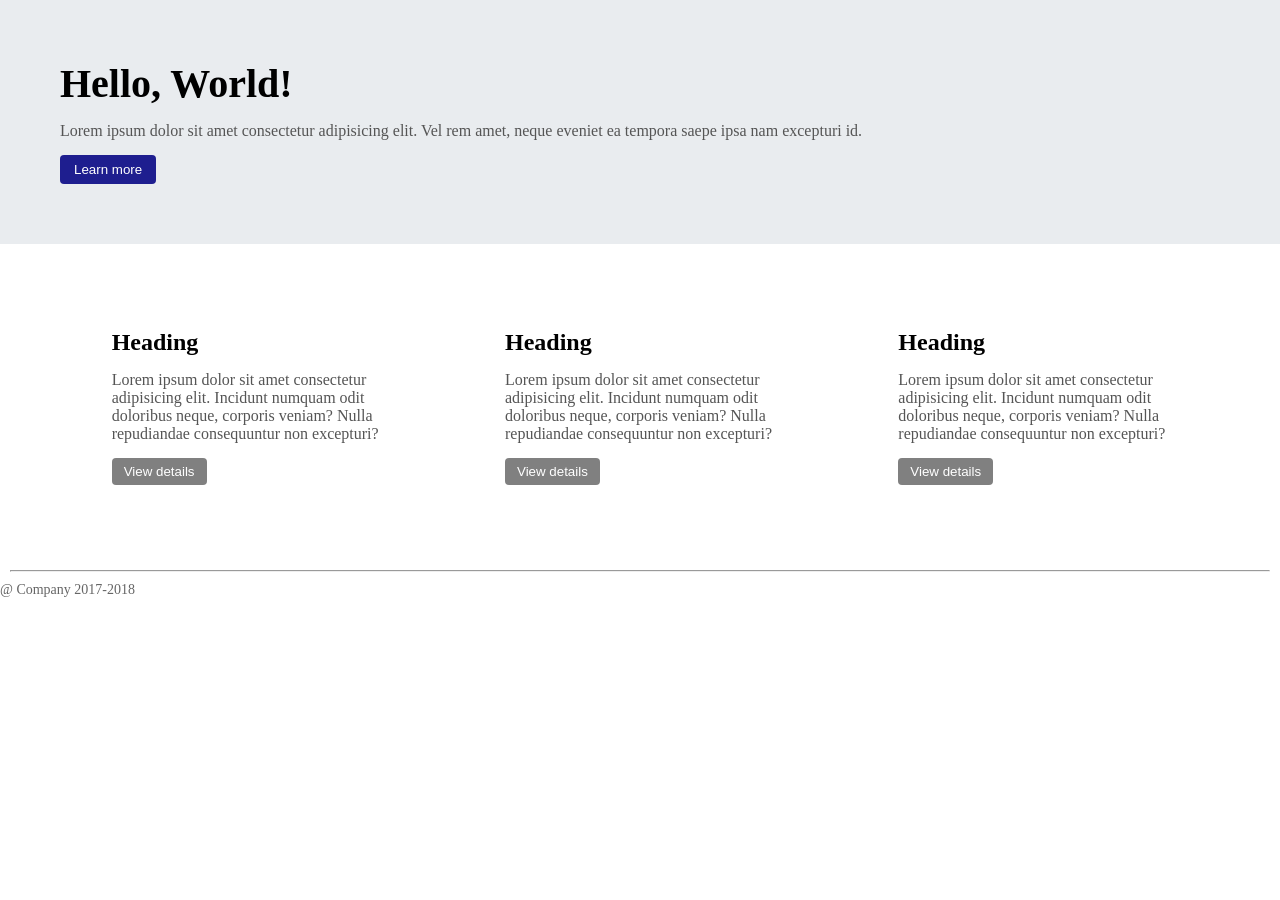
<file: assignment-1/index.html>
<!DOCTYPE html>
<html lang="en">

<head>
    <meta charset="UTF-8">
    <meta name="viewport" content="width=device-width, initial-scale=1.0">
    <title>Document</title>
    <link rel="stylesheet" href="./styles.css">
</head>

<body>
    <div class="row1">
        <h1>Hello, World!</h1>
        <p>Lorem ipsum dolor sit amet consectetur adipisicing elit. Vel rem amet, neque eveniet ea tempora saepe ipsa nam excepturi id.</p>
        <button>Learn more</button>
    </div>
    <div class="row2">
        <section class="card">
            <h2>Heading</h2>
            <p>Lorem ipsum dolor sit amet consectetur adipisicing elit. Incidunt numquam odit doloribus neque, corporis veniam? Nulla repudiandae consequuntur non excepturi?</p>
            <button>View details</button>
        </section>
        <section class="card">
            <h2>Heading</h2>
            <p>Lorem ipsum dolor sit amet consectetur adipisicing elit. Incidunt numquam odit doloribus neque, corporis veniam? Nulla repudiandae consequuntur non excepturi?</p>
            <button>View details</button>
        </section>
        <section class="card">
            <h2>Heading</h2>
            
            <p>Lorem ipsum dolor sit amet consectetur adipisicing elit. Incidunt numquam odit doloribus neque, corporis veniam? Nulla repudiandae consequuntur non excepturi?</p>
            <button>View details</button>
        </section>
    </div>
    <hr>
    <footer>
        <p>@ Company 2017-2018</p>
    </footer>
</body>

</html>
</file>
<file: assignment-1/styles.css>
*{
    padding: 0;
    margin: 0;
    box-sizing: border-box;
}

.row1{
    padding: 60px;
    background-color:#e9ecef;
    margin-bottom: 20px;
}
h1,h2,p{
    margin-bottom: 15px;
}
.row1 h1{
    font-size: 40px;
   
}
.row1 p, .card p{
    color: #555;
}
.row1 button{
    padding: 7px 14px; 
    background-color: rgb(30, 30, 143);
    color: white;
    border: none;
    border-radius: 4px;
}

.row2{
    padding: 50px;
    margin-bottom: 20px;
    display: flex;
    justify-content: space-around;
}

.card{
    width:300px;
    padding: 15px;
    align-items: center;
    background-color: white;
    justify-content: space-around;
}

.card button{
    background-color: grey;
    padding: 6px 12px;
    color: white;
    border: none;
    border-radius: 4px;
}
hr{
    margin: 10px;
}
footer{
    font-size: 14px;
    color: #666;
}
</file>
